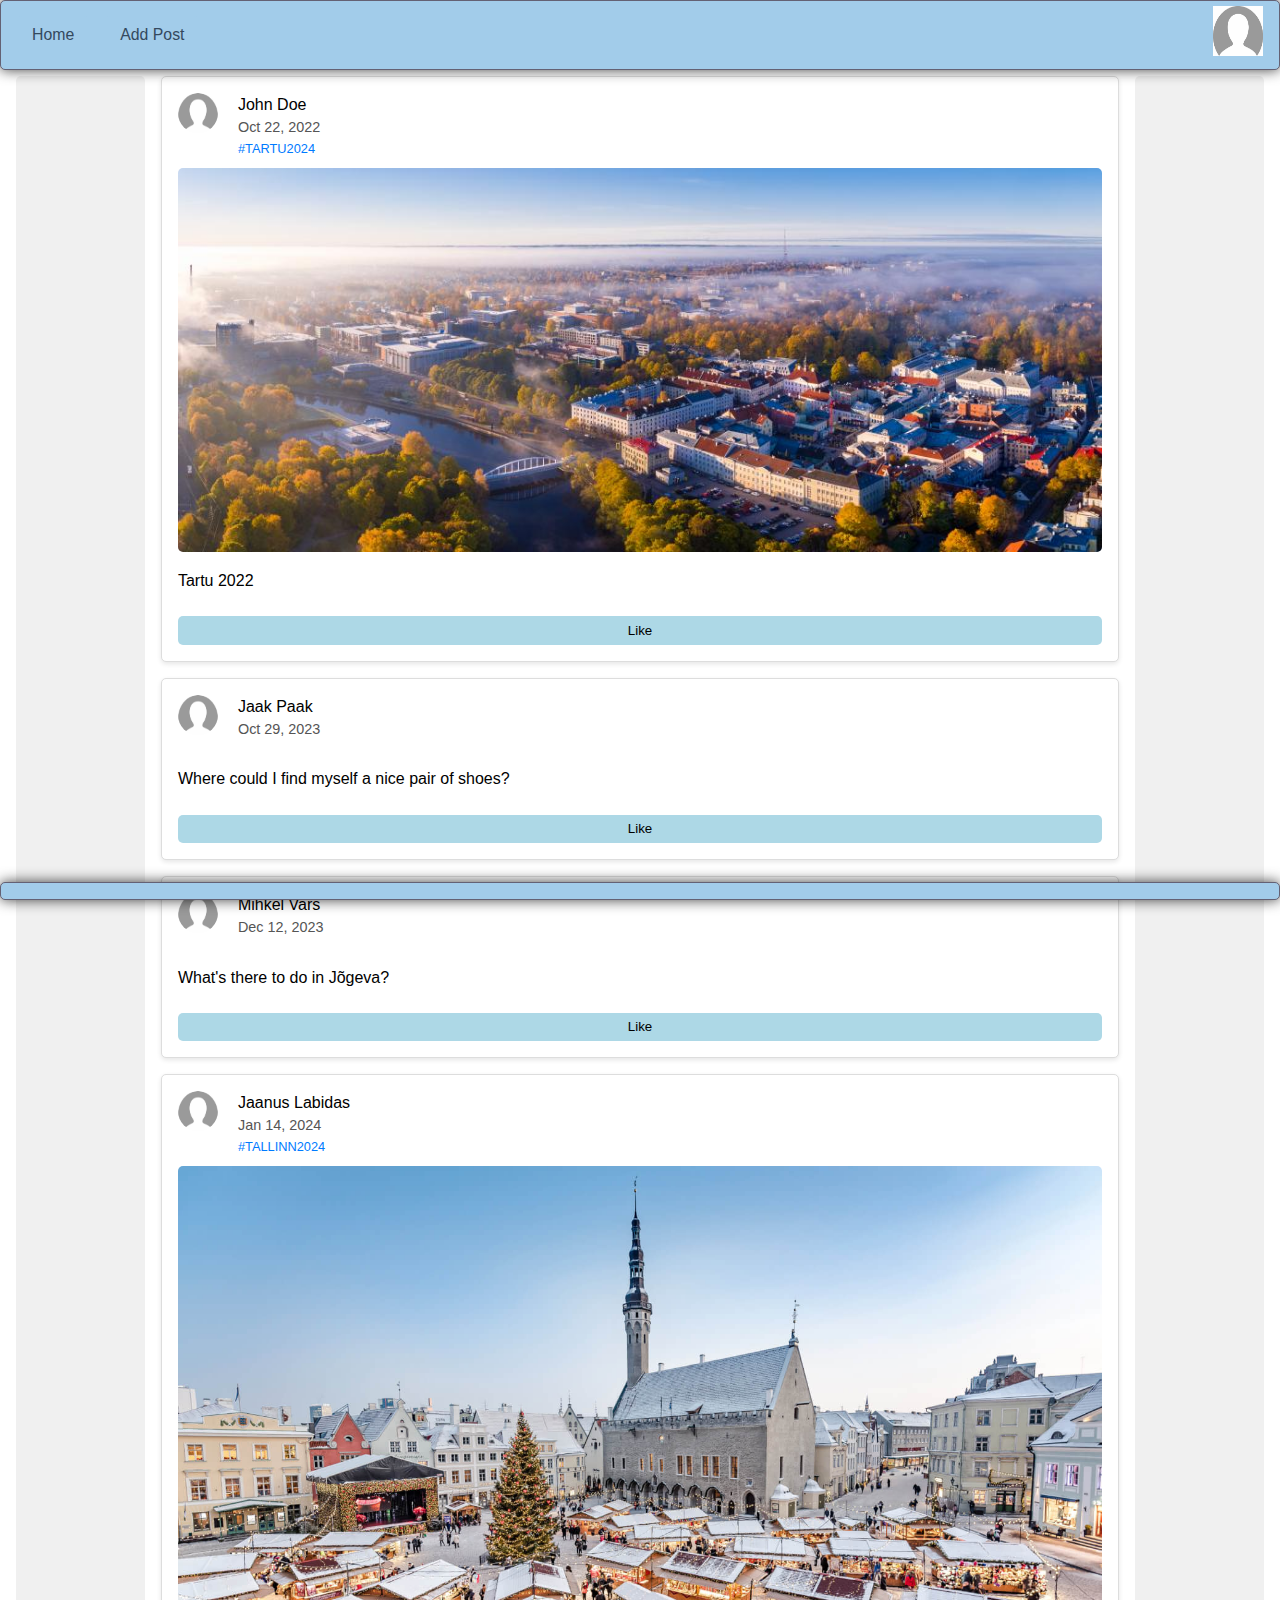
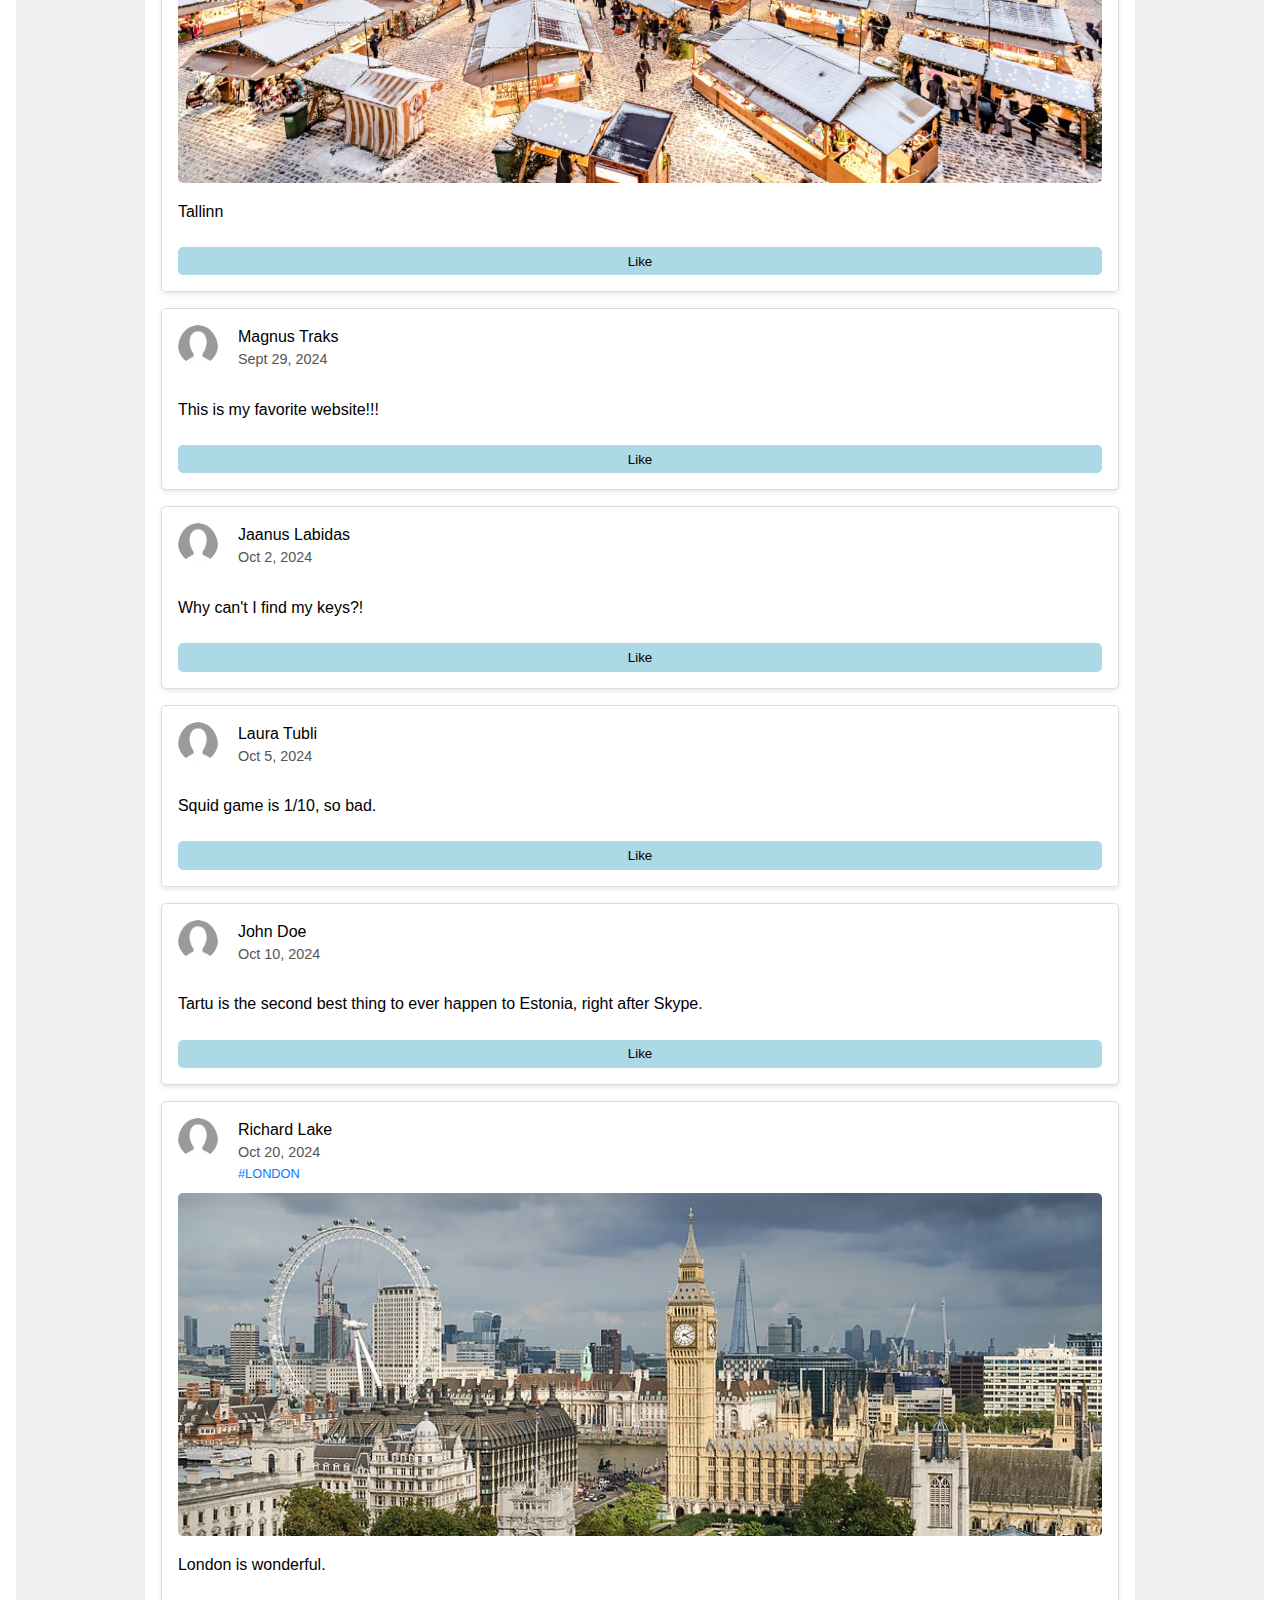
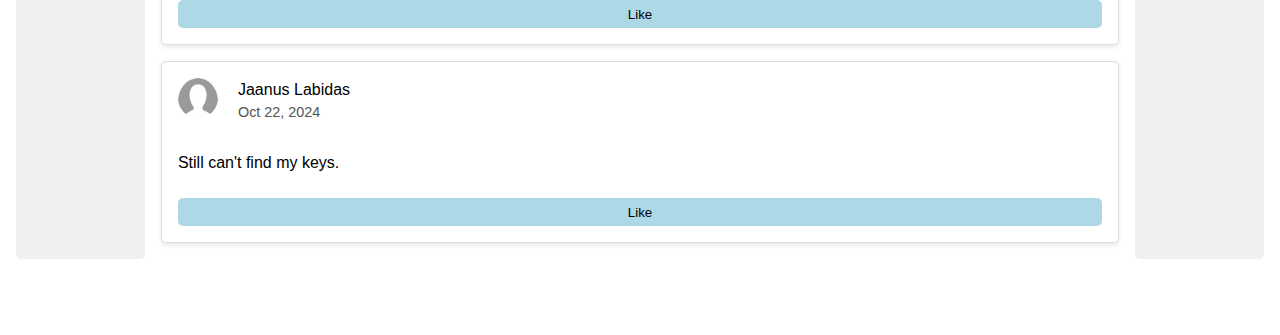
<file: index.html>
<!DOCTYPE html>
<html lang="en">
<head>
    <meta charset="UTF-8">
    <meta http-equiv="X-UA-Compatible" content="IE=edge">
    <meta name="viewport" content="width=device-width, initial-scale=1.0">
    <link rel="stylesheet" href="css/styles.css">
    <title>PostIt</title>
</head>
<body>
    <header class="header">
        <ul class="nav">
            <li><a href="index.html">Home</a></li>
            <li><a href="addPost.html">Add Post</a></li>
        </ul>
        
        <div class="dropdown">
            <a class="logo" href="#">
                <img src="pictures/pilt.jpg" width="50" height="50" alt="My picture">
            </a>
            <div class="dropdown-content">
                <a>John Doe</a>
                <a>john.doe@ut.ee</a>
                <a href="login.html">Log out</a>
            </div>
        </div>
    </header>
    <script src="script.js"></script>
    <div class="container">
        <div class="left-box"></div>
        <div class="main-content" id="main-content"></div>
        <div class="right-box"></div>
    </div>

    <footer class="footer">
        <p> </p>
    </footer>


    <script>
        async function fetchPosts() {
                // The commented part is fetching from an online source, the response attribute would also
                // differ to some extent, as I would have to include the type and my apiKey.
                //const url = 'https://api.jsonbin.io/v3/b/67276ddaad19ca34f8c34f85'; 
                //const apiKey = '$2a$10$fleN3NXB2bW.zpicFEG3HuJJ8jWEAsqCXGR1kUUHFK3S8NvXwIZFK'; 
                
            try {
                const response = await fetch('posts.json');
                // on online source this line would be:
                /*
                const response = await fetch(url, {
                    headers: {
                        "Content-Type": "application/json",
                        "X-Master-Key": apiKey
                    }
                });
                */
                const posts = await response.json();
                // on online source, this line would be renderPosts(posts.record)
                renderPosts(posts);
            } catch (error) {
                console.error('Error fetching posts:', error);
            }
        }

        function renderPosts(posts) {
            const mainContent = document.getElementById('main-content');
            mainContent.innerHTML = '';

            posts.forEach(post => {
                const postElement = document.createElement('div');
                postElement.classList.add('post');

                const postHeader = document.createElement('div');
                postHeader.classList.add('post-header');

                const profilePic = document.createElement('img');
                profilePic.src = 'pictures/pilt.jpg';
                profilePic.alt = 'Profile Picture';
                profilePic.classList.add('profile-pic');

                const postInfo = document.createElement('div');
                postInfo.classList.add('post-info');

                const authorName = document.createElement('p');
                authorName.classList.add('authorName');
                authorName.textContent = post.authorName;

                const postDate = document.createElement('p');
                postDate.classList.add('post-date');
                postDate.textContent = post.createTime;

                const postLocation = document.createElement('p');
                postLocation.classList.add('post-location');
                if (post.location) {
                    postLocation.textContent = post.location;
                }

                postInfo.appendChild(authorName);
                postInfo.appendChild(postDate);
                if (post.location) postInfo.appendChild(postLocation);

                postHeader.appendChild(profilePic);
                postHeader.appendChild(postInfo);

                const postContent = document.createElement('p');
                postContent.textContent = post.postContent;

                let postImage;
                if (post.imageUrl) {
                    postImage = document.createElement('img');
                    postImage.src = post.imageUrl;
                    postImage.alt = 'Post image';
                    postImage.classList.add('post-img');
                }

                const likeButton = document.createElement('button');
                likeButton.classList.add('like-btn');
                likeButton.textContent = 'Like';

                postElement.appendChild(postHeader);
                if (postImage) postElement.appendChild(postImage);
                postElement.appendChild(postContent);
                postElement.appendChild(likeButton);

                mainContent.appendChild(postElement);
            });
        }
        fetchPosts();
    </script>
</body>
</html>
</file>
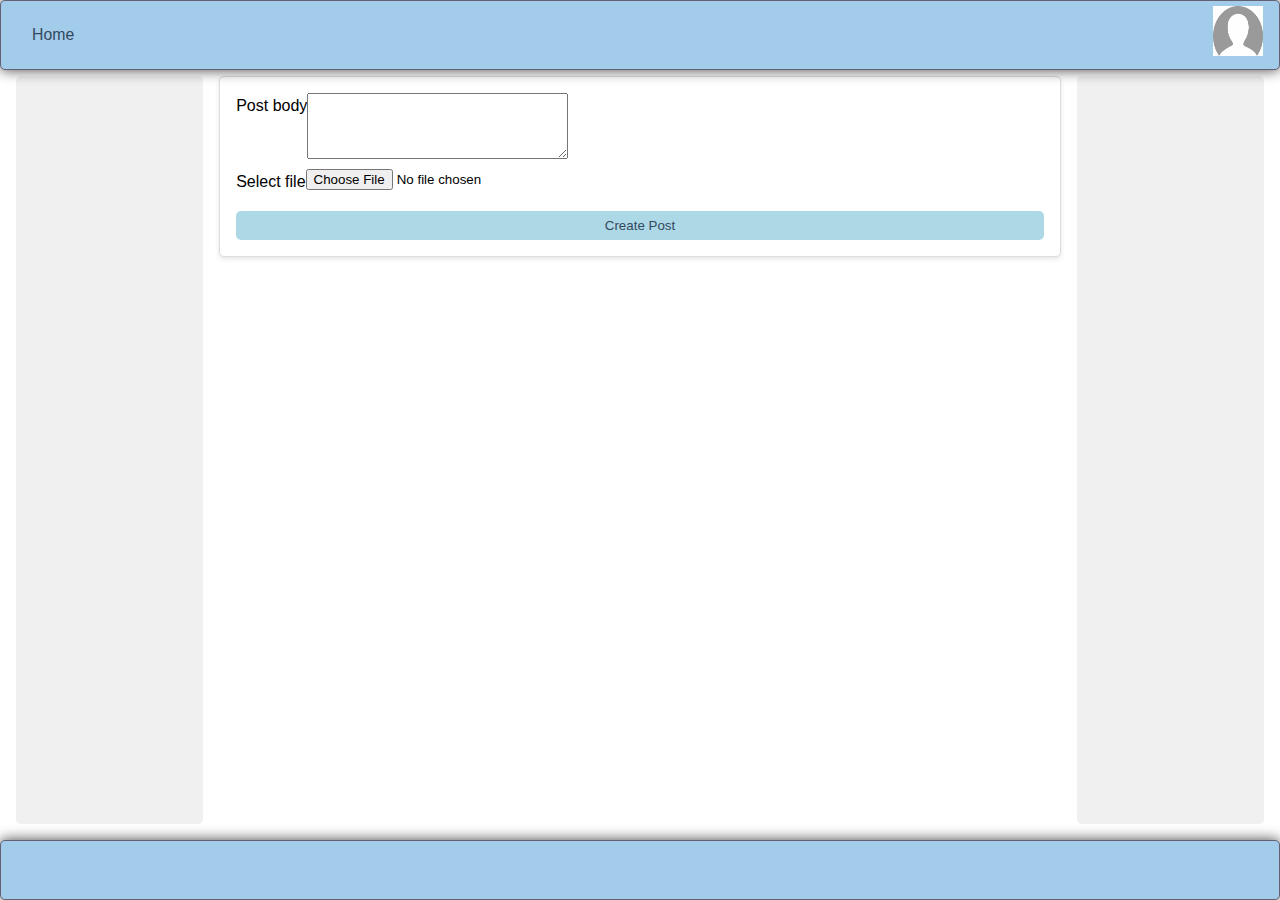
<file: addPost.html>
<!DOCTYPE html>
<html lang="en">
<head>
    <meta charset="UTF-8">
    <meta http-equiv="X-UA-Compatible" content="IE=edge">
    <meta name="viewport" content="width=device-width, initial-scale=1.0">
    <link rel="stylesheet" href="css/styles.css">
    <title>Add Post Page</title>
</head>
<body>
  <header class="header">
    <ul class="nav">
        <a href="index.html">Home</a></li>
    </ul>
    <a class="logo" href="#"><img src="pictures/pilt.jpg" width="50" height="50" alt="My picture"></a>
</header>
<div class="container">
  <div class="left-box"></div>
    <div class="main-content">

      <div class="post">
          <div class="post-header">
              <label for="textarea">Post body</label><br>
              <textarea id="textarea" rows="4" cols="30"></textarea>
          </div>

          <div class="post-header">
              <label>Select file</label><br>
              <input type="file">
          </div>

          <button class="like-btn">
            <a href="index.html">Create Post</a>
          </button>
      </div>
    </div>
      <div class="right-box"></div>
</div>
<footer class="footer">
  <p> </p>
</footer>
</body>
</html>
</file>
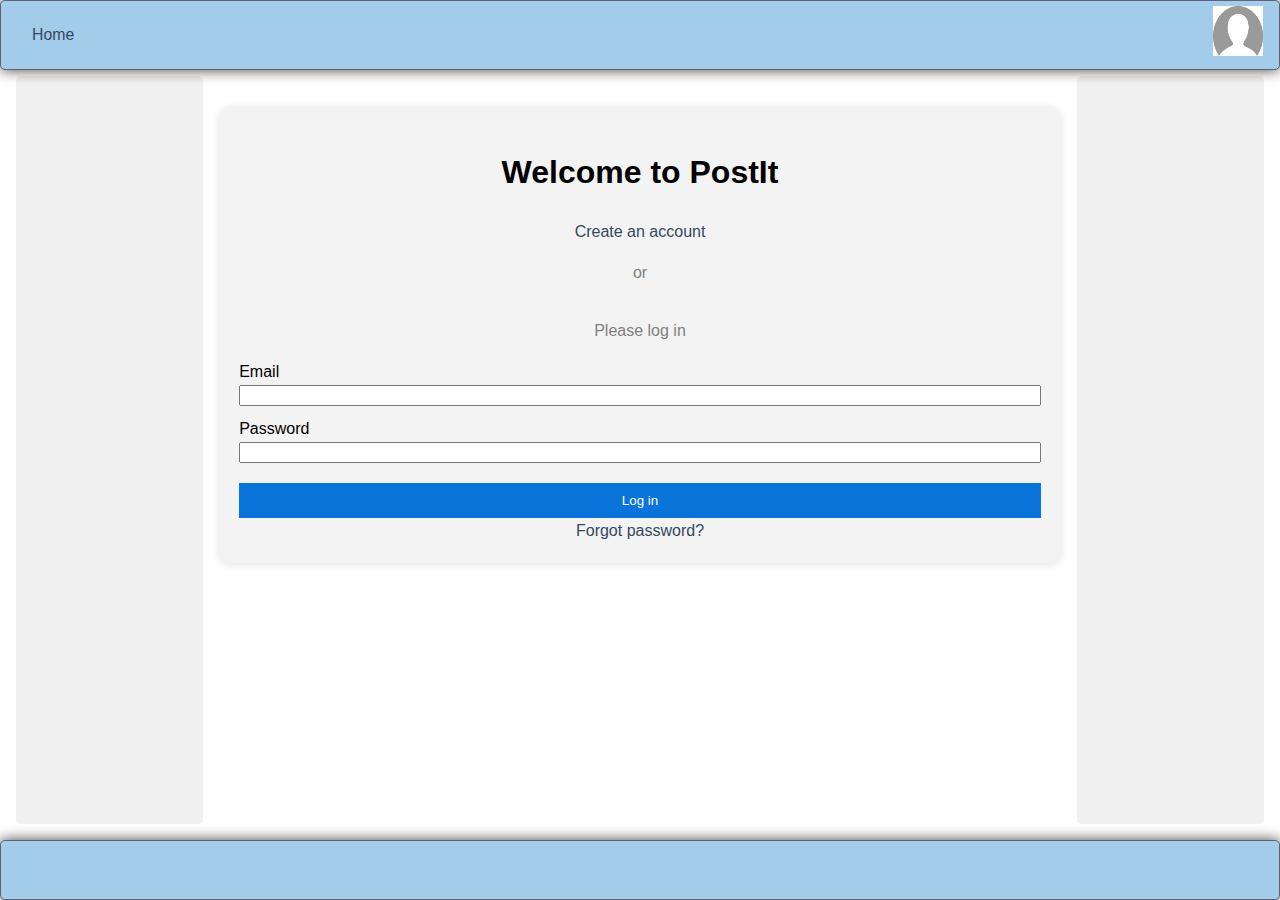
<file: login.html>
<!DOCTYPE html>
<html lang="en">
<head>
    <meta charset="UTF-8">
    <meta http-equiv="X-UA-Compatible" content="IE=edge">
    <meta name="viewport" content="width=device-width, initial-scale=1.0">
    <link rel="stylesheet" href="css/styles.css">
    <link rel="icon" href="res/images/favicon.ico">
    <title>Login</title>
</head>
<body>
    <header class="header">
        <ul class="nav">
            <a href="index.html">Home</a></li>            
        </ul>
        <a class="logo" href="#"><img src="pictures/pilt.jpg" width="50" height="50" alt="My picture"></a>
    </header>

    <div class="container">
        <div class="left-box"></div>
            <div class="main-content">
                <div class="login-box">
                    <h1>Welcome to PostIt</h1>
                    <a href="#" class="create-account">Create an account</a>
                    <p>or</p>
                    <p>Please log in</p>
                    <form id="login-form" action="index.html">
                        <label for="email">Email</label>
                        <input type="email" id="email" name="email" required>
                        <label for="password">Password</label>
                        <input type="password" id="password" name="password" required>
                        <button type="submit" class="login-btn">Log in</button>
                    </form>
                    
                    <a href="#" class="forgot-password">Forgot password?</a>
                </div>
            </div>
        <div class="right-box"></div>
    </div>

    <footer class="footer">
        <p> </p>
    </footer>

    
</body>
</html>
</file>
<file: css/styles.css>
* {
    font-family: sans-serif;
    box-sizing: border-box;
}

body {
    line-height: 1.6;
    margin: 0;
    padding: 0;
    display: flex;
    flex-direction: column;
    min-height: 100vh;
}

ul {
    margin: 0;
    padding: 0;
    list-style: none;
}

a {
    color: #34495e;
    text-decoration: none;
}

.logo {
    margin: 0;
    font-size: 1.1em;
}

.header {
    padding: .3em 1em;
    border: 1px solid #646174;
    background-color: #a2ccea;
    box-shadow: 0px 0px 14px rgba(0, 0, 0, 0.75);
    border-radius: 5px;
    position: fixed;
    top: 0;
    width: 100%;
    display: flex;
    justify-content: space-between;
    align-items: center;
    z-index: 1000;
}

.nav {
    display: flex;
    gap: 1em;
}

.nav a {
    padding: 10px 15px;
    text-align: center;
    color: #34495e;
    font-size: .99em;
    background-color: #a2ccea;
    border-radius: 5px;
    transition: background-color 0.3s ease;
}

.nav a:hover {
    background-color: lightblue;
}

.footer {
    padding: .0001em;
    border: 1px solid #646174;
    background-color: #a2ccea;
    box-shadow: 0px 0px 14px rgba(0, 0, 0, 0.75);
    border-radius: 5px;
    width: 100%;
    position: fixed;
    bottom: 0;
    text-align: center;
    left: 0;
}

/* Flexbox layout for the main content area */
.container {
    display: flex;
    flex-grow: 1;
    padding: 1em;
    margin-top: 60px;
    margin-bottom: 60px;
}


.left-box, .right-box {
    width: 15%; /* Adjust this as per your design */
    background-color: #f0f0f0; /* Light gray background */
    padding: 1em;
    border-radius: 5px;
    display: flex;
    
}

.main-content {
    flex-grow: 1;
    margin: 0 1em;
}

.post {
    background-color: #ffffff;
    border: 1px solid #ddd;
    padding: 1em;
    margin-bottom: 1em;
    border-radius: 5px;
    box-shadow: 0px 2px 5px rgba(0, 0, 0, 0.1);
    display: flex;  /* Use flexbox to align items */
    flex-direction: column;  /* Stack elements vertically */
}

.post-header {
    display: flex; /* Align profile picture and info horizontally */
    align-items: flex-start; /* Center vertically */
    margin-bottom: 10px; /* Space below the header */
}

.profile-pic {
    width: 40px; /* Size of the profile picture */
    height: 40px;
    border-radius: 50%; /* Circular profile picture */
    margin-right: 10px; /* Space between image and text */
}

.post-info {
    display: flex; /* Align items in a row */
    flex-direction: column; /* Stack elements vertically */
    flex-grow: 1; /* Allow info section to take up remaining space */
    margin-left: 10px; /* Space between profile picture and text */
}

.post-date {
    margin: 0; /* Removes default margin */
    font-size: 0.9em; /* Adjust font size */
    color: #555; /* Gray for date */
}

.post-location {
    margin: 0; 
    font-size: 0.8em; 
    color: #007bff;
}

.post-img {
    max-width: 100%; 
    height: auto;
    border-radius: 5px; 
}
.authorName,
.post-date,
.post-location {
    margin: 0; 
    padding: 0; 
    line-height: 1.5; 
}


.like-btn {
    margin-top: 0.5em;
    padding: 0.5em 1em;
    background-color: lightblue;
    border: none;
    border-radius: 5px;
    cursor: pointer;
}

.like-btn:hover {
    background-color: #87cefa;
}

/* Responsive layout for smaller screens */
@media (max-width: 800px) {
    .logo {
        width: 10;
        height: 10;
    }

    .left-box, .right-box {
        display: none;  
    }

    .main-content {
        margin: 0;
    }
}

@media (max-width: 500px) {
    .nav {
        flex-direction: row;
        align-items: center;
    }
}


.login-box {
    display: flex;
    flex-direction: column;
    justify-content: center;
    align-items: center;
    background-color: #f3f3f3;
    padding: 20px;
    border-radius: 10px;
    box-shadow: 0 2px 10px rgba(0,0,0,0.1);
    margin-top: 30px;
}

/* Class Selector */
.login-btn {
    background-color: #0a74da;
    color: white;
    border: none;
    padding: 10px;
    margin-top: 10px;
    cursor: pointer;
}

/* ID Selector */
#login-form {
    display: flex;
    flex-direction: column;
    width: 100%;
}

/* Pseudo-class */
a:hover {
    color: red;
}

/* Descendant Selector */
.login-box p {
    color: gray;
}

/* Child Selector */
.login-box > h1 {
    margin-bottom: 20px;
}

/* Adjacent Sibling Selector */
label + input {
    margin-bottom: 10px;
}

/* General Sibling Selector */
label ~ .forgot-password {
    margin-top: 10px;
    display: block;
}

@media (max-width: 600px) {
    .container {
        padding: 20px;
    }

    .login-box {
        width: 100%;
    }
}
.dropdown {
    position: relative;
    cursor: pointer;
}

.dropdown-content {
    display: none; 
    position: absolute;
    background-color: #ffffff;
    min-width: 160px;
    box-shadow: 0 8px 16px rgba(0, 0, 0, 0.2);
    z-index: 1;
    border-radius: 5px;
    right: 0;
}

.dropdown-content a {
    color: #34495e;
    padding: 12px 16px;
    text-decoration: none;
    display: block;
    transition: background-color 0.3s ease;
}

.dropdown-content a:hover {
    background-color: #f1f1f1;
}
</file>
